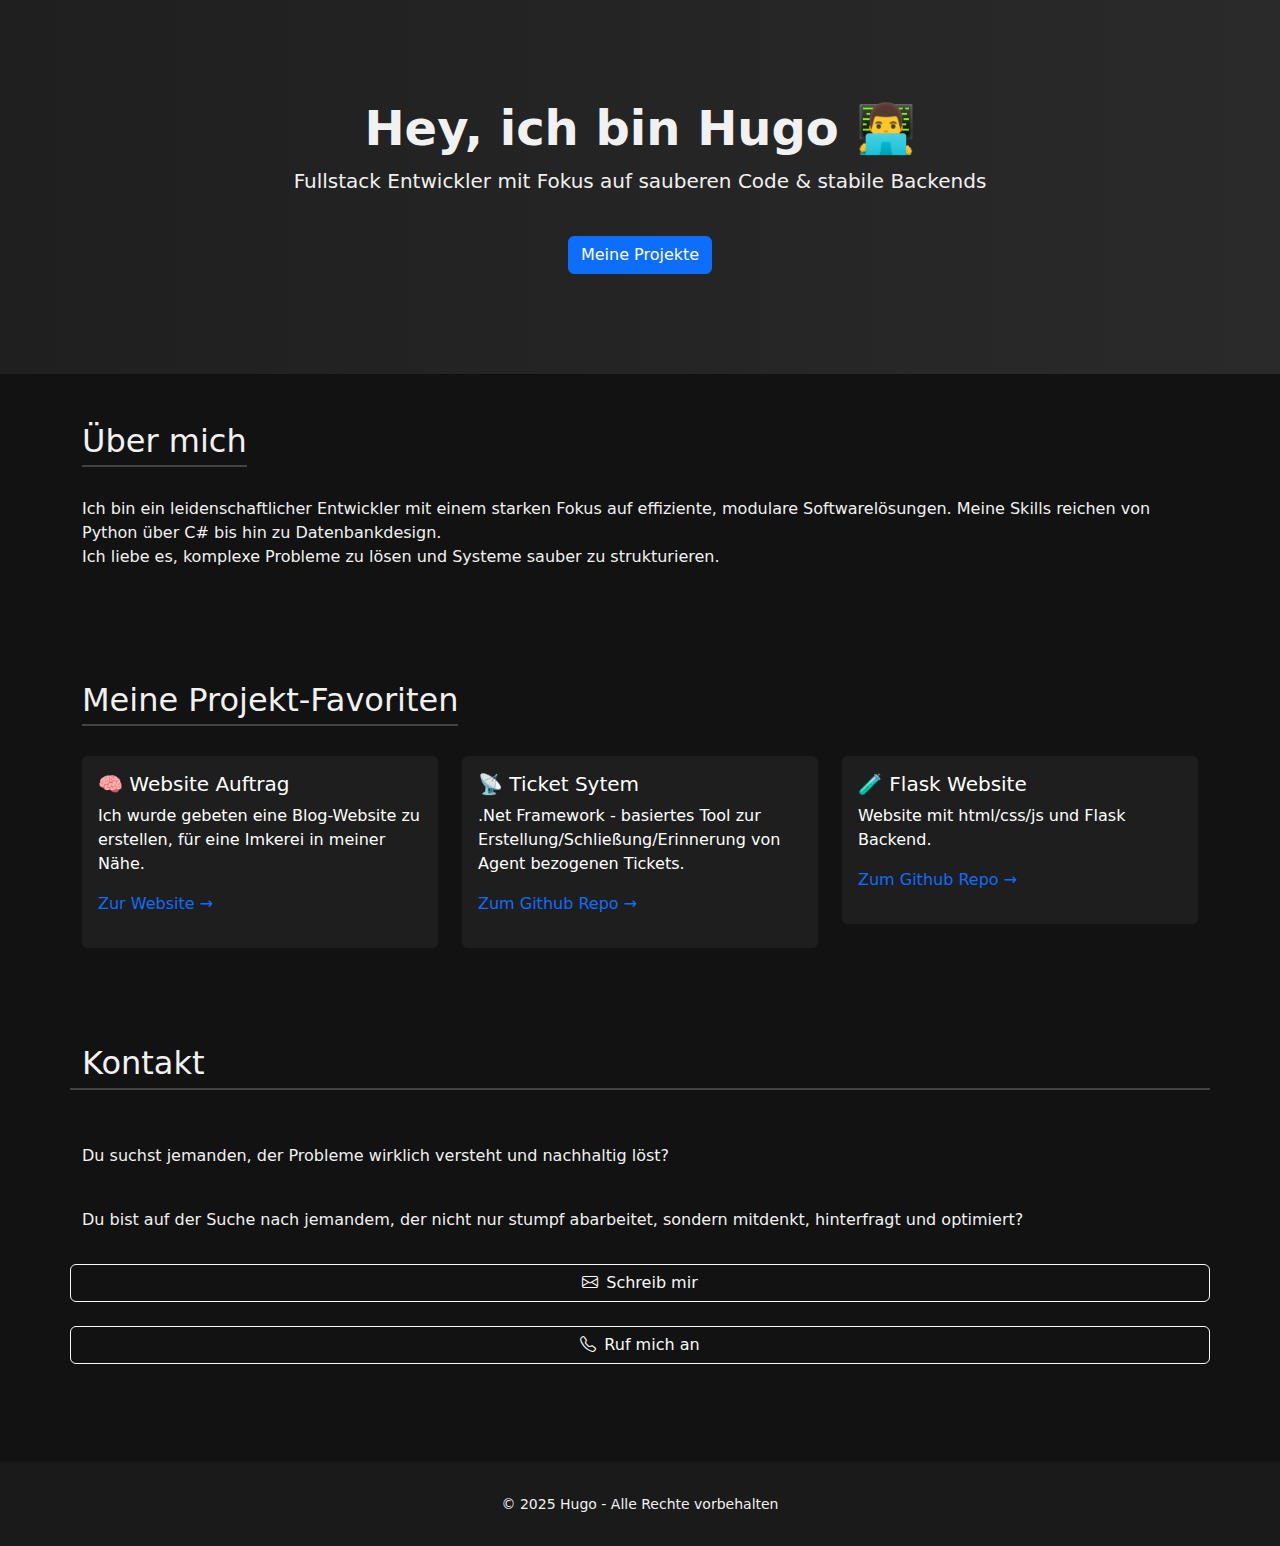
<file: index.html>
<!DOCTYPE html>
<html lang="de">

<head>
    <meta charset="UTF-8" />
    <meta name="viewport" content="width=device-width, initial-scale=1.0" />
    <title>Portfolio - Home</title>
    <link href="https://cdn.jsdelivr.net/npm/bootstrap@5.3.3/dist/css/bootstrap.min.css" rel="stylesheet">
    <link rel="stylesheet" href="https://cdn.jsdelivr.net/npm/bootstrap-icons@1.10.5/font/bootstrap-icons.css">

    <style>
        body {
            background-color: #121212;
            color: #f1f1f1;
        }

        .link {
            color: #0d6efd;
        }

        .hero {
            padding: 100px 0;
            background: linear-gradient(to right, #1f1f1f, #2a2a2a);
            text-align: center;
        }

        .hero h1 {
            font-size: 3rem;
            font-weight: bold;
        }

        .section-title {
            margin-bottom: 30px;
            border-bottom: 2px solid #444;
            display: inline-block;
            padding-bottom: 5px;
        }

        .card {
            background-color: #1e1e1e;
            border: none;
            transition: transform 0.2s;
        }

        .card:hover {
            transform: scale(1.03);
        }

        footer {
            text-align: center;
            padding: 30px 0;
            background-color: #1a1a1a;
            margin-top: 50px;
        }
    </style>
</head>

<body>

    <!-- Hero -->
    <section class="hero">
        <div class="container">
            <h1>Hey, ich bin Hugo 👨‍💻</h1>
            <p class="lead">Fullstack Entwickler mit Fokus auf sauberen Code & stabile Backends</p>
            <a href="#projekte" class="btn btn-primary mt-4">Meine Projekte</a>
        </div>
    </section>

    <!-- Über mich -->
    <section class="container py-5">
        <h2 class="section-title">Über mich</h2>
        <p>
            Ich bin ein leidenschaftlicher Entwickler mit einem starken Fokus auf effiziente, modulare Softwarelösungen.
            Meine Skills reichen von Python über C# bis hin zu Datenbankdesign.<br>
            Ich liebe es, komplexe Probleme zu lösen und Systeme sauber zu strukturieren.
        </p>
    </section>

    <!-- Projekte -->
    <section id="projekte" class="container py-5">
        <h2 class="section-title">Meine Projekt-Favoriten</h2>
        <div class="row g-4">
            <div class="col-md-4">
                <div class="card p-3" style="color: white; cursor: pointer;"
                    onclick="window.open('https://cannabee-imkerei.github.io', '_blank')">
                    <h5>🧠 Website Auftrag</h5>
                    <p>Ich wurde gebeten eine Blog-Website zu erstellen, für eine Imkerei in meiner Nähe.</p>
                    <p class="link">Zur Website →</p>
                </div>
            </div>
            <div class="col-md-4">
                <div class="card p-3" style="color: white; cursor: pointer;"
                    onclick="window.open('https://github.com/xXGrowGuruXx/Projects/tree/main/.Net%20Framework/Ticket%20Reminder', '_blank')">
                    <h5>📡 Ticket Sytem</h5>
                    <p>.Net Framework - basiertes Tool zur Erstellung/Schließung/Erinnerung von Agent bezogenen Tickets.</p>
                    <p class="link">Zum Github Repo →</p>
                </div>
            </div>
            <div class="col-md-4">
                <div class="card p-3" style="color: white; cursor: pointer;"
                    onclick="window.open('https://github.com/xXGrowGuruXx/Projects/tree/main/Python/Flask%20Website', '_blank')">
                    <h5>🧪 Flask Website</h5>
                    <p>Website mit html/css/js und Flask Backend.</p>
                    <p class="link">Zum Github Repo →</p>
                </div>
            </div>
        </div>
    </section>


    <!-- Kontakt -->
    <section class="container py-5">
        <div class="row g-4">
            <h2 class="section-title">Kontakt</h2>
            <p>Du suchst jemanden, der Probleme wirklich versteht und nachhaltig löst?</p>
            <p>
                Du bist auf der Suche nach jemandem, der nicht nur stumpf abarbeitet, sondern mitdenkt, hinterfragt und
                optimiert?
            </p>
            <a href="mailto:akeine99@gmail.com" class="btn btn-outline-light mt-3">
                <i class="bi bi-envelope me-2"></i>Schreib mir
            </a>
            <a href="tel:+49156788119423" class="btn btn-outline-light">
                <i class="bi bi-telephone me-2"></i>Ruf mich an
            </a>
        </div>
    </section>


    <footer>
        <small>© 2025 Hugo - Alle Rechte vorbehalten</small>
    </footer>

    <script src="https://cdn.jsdelivr.net/npm/bootstrap@5.3.3/dist/js/bootstrap.bundle.min.js"></script>
</body>

</html>
</file>
